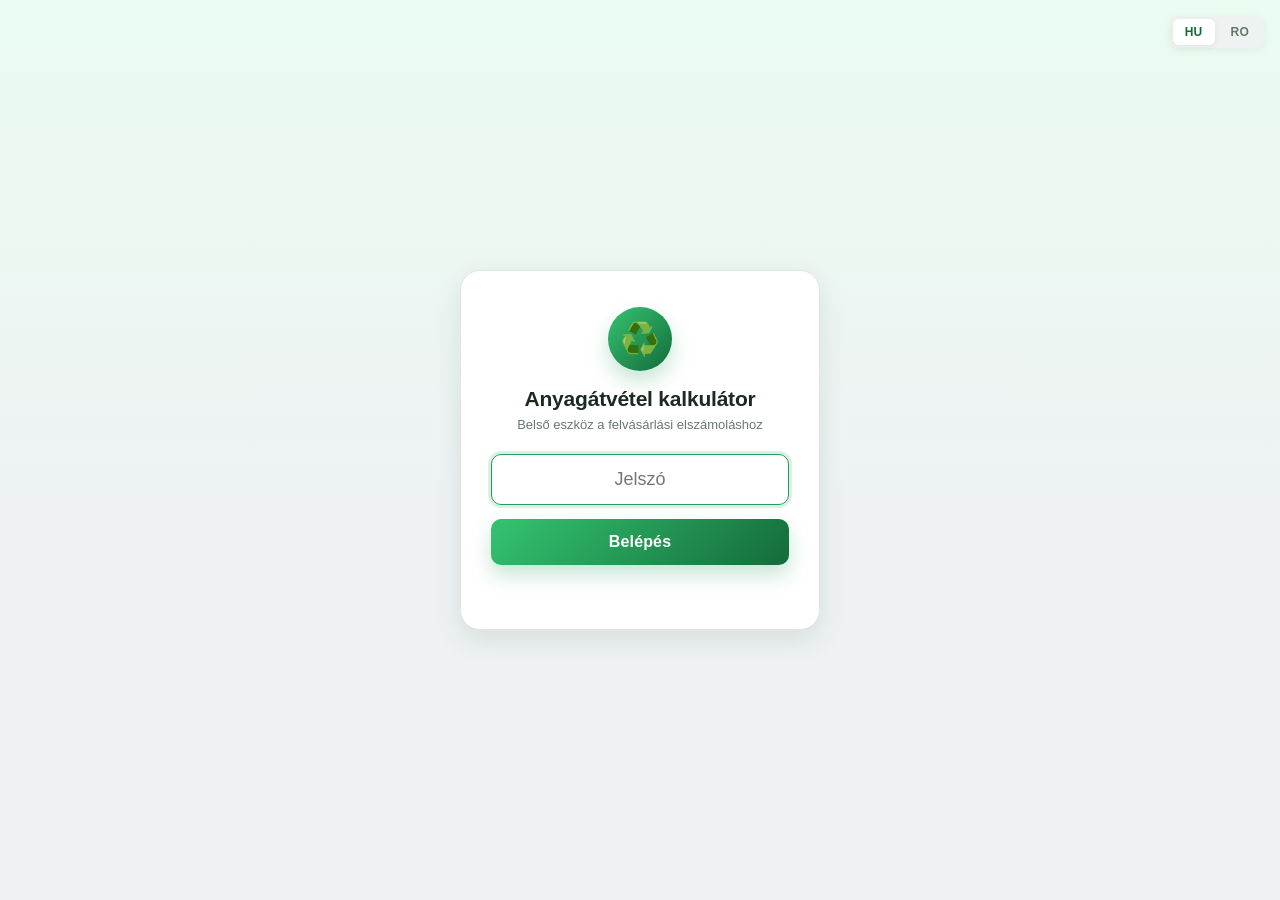
<file: index.html>
<!DOCTYPE html>
<html lang="hu">
<head>
<meta charset="UTF-8">
<meta name="viewport" content="width=device-width, initial-scale=1.0">
<title>Anyagátvétel kalkulátor</title>
<link rel="icon" href="data:image/svg+xml,%3Csvg xmlns='http://www.w3.org/2000/svg' viewBox='0 0 100 100'%3E%3Crect width='100' height='100' rx='24' fill='%2316a34a'/%3E%3Ctext x='50' y='68' font-size='58' text-anchor='middle'%3E%E2%99%BB%EF%B8%8F%3C/text%3E%3C/svg%3E">
<link rel="stylesheet" href="style.css">
</head>
<body>

  <div id="login-screen">
    <div class="lang-switch login-lang-switch">
      <button type="button" data-lang-btn="hu">HU</button>
      <button type="button" data-lang-btn="ro">RO</button>
    </div>
    <div id="login-box">
      <div class="brand-icon" aria-hidden="true">♻️</div>
      <h1 data-i18n="calc_login_title">Anyagátvétel kalkulátor</h1>
      <p class="login-subtitle" data-i18n="calc_login_subtitle">Belső eszköz a felvásárlási elszámoláshoz</p>
      <form id="login-form" autocomplete="off">
        <input type="password" id="password-input" data-i18n-placeholder="login_password_placeholder" placeholder="Jelszó" autofocus>
        <button type="submit" data-i18n="login_button">Belépés</button>
      </form>
      <div id="login-error"></div>
    </div>
  </div>

  <div id="app-screen">
    <header>
      <div class="brand">
        <span class="header-icon" aria-hidden="true">♻️</span>
        <h1 data-i18n="calc_header_title">Anyagátvétel kalkulátor</h1>
      </div>
      <div class="header-actions">
        <div class="lang-switch">
          <button type="button" data-lang-btn="hu">HU</button>
          <button type="button" data-lang-btn="ro">RO</button>
        </div>
        <a class="link-btn" href="settings.html" data-i18n="settings_link">Beállítások</a>
        <button id="logout-btn" type="button" data-i18n="logout_button">Kilépés</button>
      </div>
    </header>

    <div id="materials-warning" class="materials-warning" data-i18n="materials_warning" style="display:none">
      Nem sikerült elérni a legfrissebb árlistát az internetről — alapértelmezett árak jelennek meg, amíg nincs kapcsolat.
    </div>

    <div class="vehicle-card">
      <p class="vehicle-card-title" data-i18n="person_card_title">Személy adatai</p>
      <div class="item-row">
        <div class="field">
          <label data-i18n="person_name_label">Név</label>
          <input type="text" id="person-name" data-i18n-placeholder="person_name_placeholder" placeholder="pl. Kovács János">
        </div>
        <div class="field">
          <label data-i18n="person_cnp_label">CNP</label>
          <input type="text" id="person-cnp" inputmode="numeric" maxlength="13" data-i18n-placeholder="person_cnp_placeholder" placeholder="1234567890123">
          <span id="person-cnp-error" class="field-error" data-i18n="person_cnp_error">A CNP-nek pontosan 13 számjegyből kell állnia.</span>
        </div>
      </div>
      <div class="item-row">
        <div class="field">
          <label data-i18n="person_locality_label">Település</label>
          <input type="text" id="person-locality" data-i18n-placeholder="person_locality_placeholder" placeholder="pl. Csíkszereda">
        </div>
        <div class="field">
          <label data-i18n="person_street_label">Utca</label>
          <input type="text" id="person-street" data-i18n-placeholder="person_street_placeholder" placeholder="pl. Fő utca">
        </div>
      </div>
      <div class="item-row">
        <div class="field">
          <label data-i18n="person_nr_label">Házszám</label>
          <input type="text" id="person-nr" data-i18n-placeholder="person_nr_placeholder" placeholder="pl. 12">
        </div>
        <div class="field">
          <label data-i18n="person_bloc_label">Tömbház (opcionális)</label>
          <input type="text" id="person-bloc" data-i18n-placeholder="person_bloc_placeholder" placeholder="pl. A2">
        </div>
        <div class="field">
          <label data-i18n="person_scara_label">Lépcsőház (opcionális)</label>
          <input type="text" id="person-scara" data-i18n-placeholder="person_scara_placeholder" placeholder="pl. 1">
        </div>
        <div class="field">
          <label data-i18n="person_ap_label">Lakás (opcionális)</label>
          <input type="text" id="person-ap" data-i18n-placeholder="person_ap_placeholder" placeholder="pl. 5">
        </div>
      </div>
      <div class="item-row">
        <div class="field">
          <label data-i18n="person_id_label">Igazolvány sorozat és szám</label>
          <input type="text" id="person-id" data-i18n-placeholder="person_id_placeholder" placeholder="pl. HR 123456">
        </div>
        <div class="field">
          <label data-i18n="person_issued_by_label">Kiállító hatóság (SPCLEP)</label>
          <input type="text" id="person-issued-by" data-i18n-placeholder="person_issued_by_placeholder" placeholder="pl. Miercurea Ciuc">
        </div>
      </div>
    </div>

    <div class="vehicle-card">
      <p class="vehicle-card-title" data-i18n="declaration_card_title">Nyilatkozat az anyag eredetéről</p>
      <div class="declaration-options">
        <label class="declaration-option">
          <input type="radio" name="declaration-source" id="declaration-own" value="a" checked>
          <span data-i18n="declaration_option_a">a) saját háztartásból</span>
        </label>
        <label class="declaration-option">
          <input type="radio" name="declaration-source" id="declaration-other" value="b">
          <span data-i18n="declaration_option_b">b) egyéb forrásból</span>
        </label>
      </div>
    </div>

    <div class="vehicle-card">
      <p class="vehicle-card-title" data-i18n="vehicle_card_title">Jármű adatai</p>
      <div class="item-row">
        <div class="field">
          <label data-i18n="vehicle_make_label">Autó márkája</label>
          <input type="text" id="vehicle-make" data-i18n-placeholder="vehicle_make_placeholder" placeholder="pl. Volkswagen">
        </div>
        <div class="field">
          <label data-i18n="vehicle_plate_label">Rendszám</label>
          <input type="text" id="vehicle-plate" data-i18n-placeholder="vehicle_plate_placeholder" placeholder="pl. HR12ABC">
        </div>
      </div>
    </div>

    <div id="items-list"></div>
    <div id="empty-hint" class="empty-hint" data-i18n="empty_hint">Nincs még tétel. Adj hozzá egyet lent.</div>
    <button id="add-row-btn" type="button" data-i18n="add_item_button">+ Új tétel</button>

    <div class="purchases-card">
      <p class="vehicle-card-title" data-i18n="purchases_section_title">Vásárolt termékek (levonás az összegből)</p>
      <div id="purchases-list"></div>
      <button id="add-purchase-btn" type="button" data-i18n="add_purchase_button">+ Új vásárolt termék</button>
    </div>

    <div id="total-card">
      <div class="total-breakdown" id="total-breakdown" style="display:none">
        <div class="total-breakdown-row">
          <span data-i18n="total_materials_label">Anyagok összesen</span>
          <span id="materials-total-value">0,00 RON</span>
        </div>
        <div class="total-breakdown-row">
          <span data-i18n="total_purchases_label">Levonás (vásárolt termékek)</span>
          <span id="purchases-total-value">-0,00 RON</span>
        </div>
      </div>
      <div class="total-main-row">
        <span class="label" data-i18n="total_label">Fizetendő összesen</span>
        <span class="value" id="total-value">0,00 RON</span>
      </div>
    </div>
    <div id="total-fondmediu-note" class="total-fondmediu-note" data-i18n="receipt_fondmediu_note">(az árban benne van a -10% fond mediu)</div>

    <button id="print-btn" type="button" data-i18n="print_button">🖨️ Elismervény nyomtatása (nem hivatalos)</button>
    <button id="official-print-btn" type="button" data-i18n="official_print_button">📋 Hivatalos nyomtatvány (Adeverință)</button>
    <button id="reset-btn" type="button" data-i18n="reset_button">Új kliens (mindent töröl)</button>
  </div>

  <div id="print-area" class="print-only"></div>

<script src="config.js"></script>
<script src="app.js"></script>
</body>
</html>
</file>
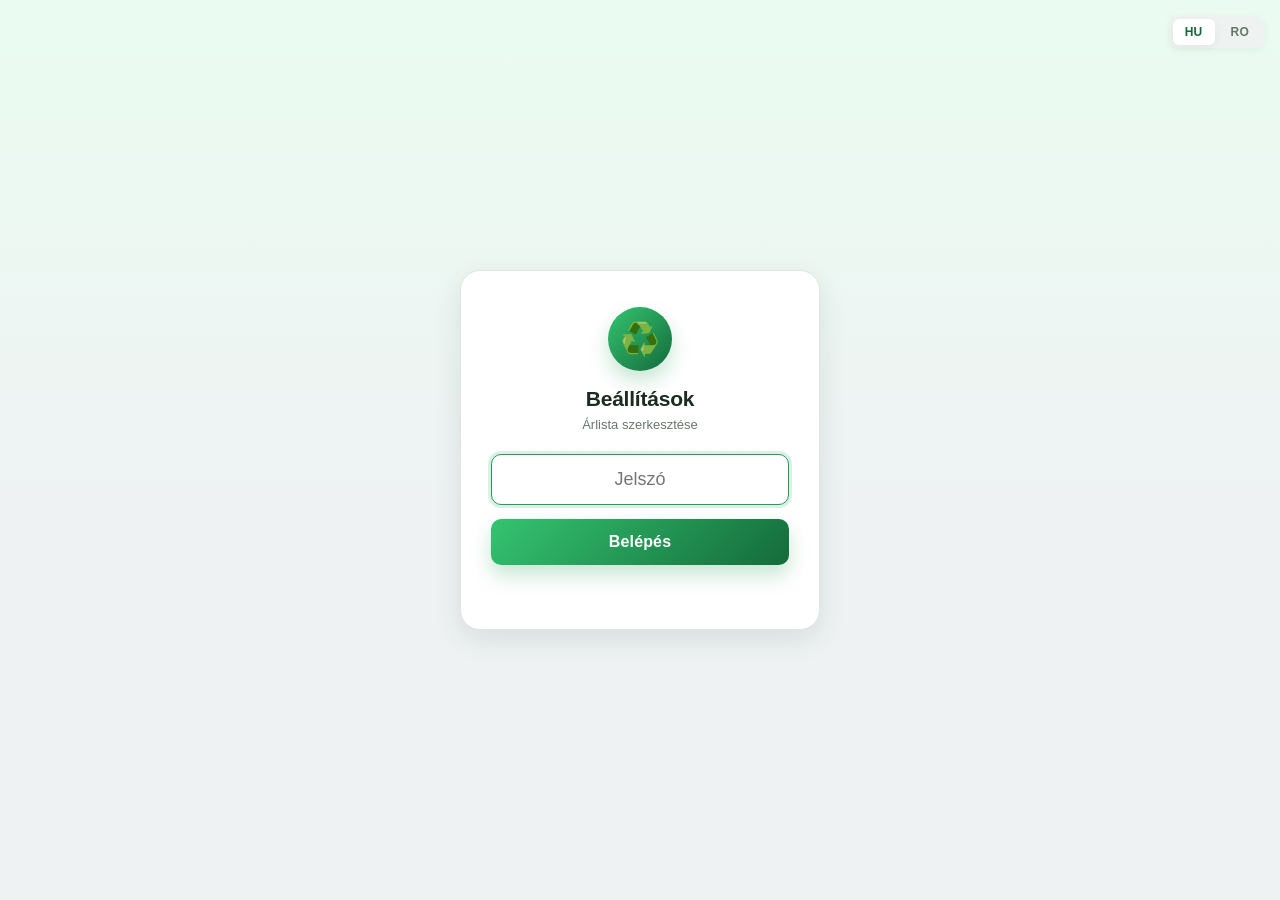
<file: settings.html>
<!DOCTYPE html>
<html lang="hu">
<head>
<meta charset="UTF-8">
<meta name="viewport" content="width=device-width, initial-scale=1.0">
<title>Beállítások – Árlista</title>
<link rel="icon" href="data:image/svg+xml,%3Csvg xmlns='http://www.w3.org/2000/svg' viewBox='0 0 100 100'%3E%3Crect width='100' height='100' rx='24' fill='%2316a34a'/%3E%3Ctext x='50' y='68' font-size='58' text-anchor='middle'%3E%E2%99%BB%EF%B8%8F%3C/text%3E%3C/svg%3E">
<link rel="stylesheet" href="style.css">
</head>
<body>

  <div id="login-screen">
    <div class="lang-switch login-lang-switch">
      <button type="button" data-lang-btn="hu">HU</button>
      <button type="button" data-lang-btn="ro">RO</button>
    </div>
    <div id="login-box">
      <div class="brand-icon" aria-hidden="true">♻️</div>
      <h1 data-i18n="settings_login_title">Beállítások</h1>
      <p class="login-subtitle" data-i18n="settings_login_subtitle">Árlista szerkesztése</p>
      <form id="login-form" autocomplete="off">
        <input type="password" id="password-input" data-i18n-placeholder="login_password_placeholder" placeholder="Jelszó" autofocus>
        <button type="submit" data-i18n="login_button">Belépés</button>
      </form>
      <div id="login-error"></div>
    </div>
  </div>

  <div id="settings-screen">
    <header>
      <div class="brand">
        <span class="header-icon" aria-hidden="true">♻️</span>
        <h1 data-i18n="settings_header_title">Árlista beállítások</h1>
      </div>
      <div class="header-actions">
        <div class="lang-switch">
          <button type="button" data-lang-btn="hu">HU</button>
          <button type="button" data-lang-btn="ro">RO</button>
        </div>
        <a class="link-btn" href="index.html" data-i18n="back_to_calc">Vissza a kalkulátorhoz</a>
      </div>
    </header>

    <p class="settings-desc" data-i18n-html="settings_desc_html">
      Amit itt módosítasz, azt minden eszközön (telefonon, gépen, tableten) automatikusan látni
      fogjátok, külön beállítás nélkül. Az árlista <strong>megnézése</strong> bárhonnan működik,
      jelszó és egyéb beállítás nélkül. A módosítások <strong>elmentéséhez</strong> viszont egyszer
      be kell állítanod egy hozzáférési kulcsot — ezt lent, lépésről lépésre megtalálod. Mentés
      után néhány percen belül mindenhol az új árak jelennek meg.
    </p>

    <div id="materials-card">
      <div class="materials-header-row">
        <span data-i18n="materials_header_name">Anyag megnevezése (RO)</span>
        <span data-i18n="materials_header_name_hu">Magyar név (opcionális)</span>
        <span data-i18n="materials_header_price">Egységár (RON/kg)</span>
        <span data-i18n="materials_header_price_clean">Extra ár (opcionális, RON/kg)</span>
        <span></span>
      </div>
      <div id="materials-list"></div>
      <button id="add-material-btn" type="button" data-i18n="add_material_button">+ Új anyag</button>
    </div>

    <div class="settings-actions">
      <button id="refresh-btn" type="button" data-i18n="refresh_button">🔄 Legfrissebb betöltése</button>
      <button id="reset-defaults-btn" type="button" data-i18n="reset_defaults_button">Alapértelmezett árak betöltése</button>
    </div>

    <div id="github-token-card">
      <p class="vehicle-card-title" data-i18n="github_token_title">Hozzáférési kulcs a mentéshez</p>
      <div class="field">
        <label data-i18n="github_token_label">Hozzáférési kulcs</label>
        <input type="password" id="github-token-input" placeholder="github_pat_..." autocomplete="off">
      </div>
      <label class="remember-token-label">
        <input type="checkbox" id="remember-token-checkbox">
        <span data-i18n="remember_token_label">Emlékezzen a kulcsra ezen az eszközön</span>
      </label>
      <div class="token-hint" data-i18n-html="token_hint_html">
        Írd be ide fent a kódot, és ha bepipálod, hogy „Emlékezzen a kulcsra ezen az eszközön”, legközelebb ezen a gépen/telefonon
        nem kell újra beírnod
      </div>
    </div>

    <button id="save-btn" type="button" data-i18n="save_button_github">Mentés GitHub-ra</button>

    <div id="save-status"></div>
  </div>

<script src="config.js"></script>
<script src="settings.js"></script>
</body>
</html>
</file>
<file: style.css>
:root {
  --bg-top: #eafcf1;
  --bg-bottom: #eef2f3;
  --card: #ffffff;
  --border: #e0e7e2;
  --text: #1c2b22;
  --muted: #66786e;
  --accent: #1f9d55;
  --accent-light: #34c471;
  --accent-dark: #146b3a;
  --danger: #c0392b;
  --danger-bg: #fdecea;
  --shadow-sm: 0 2px 8px rgba(20, 60, 35, 0.06);
  --shadow-md: 0 10px 28px rgba(20, 60, 35, 0.10);
  --shadow-glow: 0 10px 20px rgba(31, 157, 85, 0.25);
}
* { box-sizing: border-box; }
body {
  margin: 0;
  font-family: -apple-system, "Segoe UI", Roboto, Arial, sans-serif;
  background: linear-gradient(180deg, var(--bg-top) 0%, var(--bg-bottom) 55%);
  background-attachment: fixed;
  color: var(--text);
  min-height: 100vh;
  -webkit-font-smoothing: antialiased;
}

/* ---------- Brand / icon badges ---------- */
.brand {
  display: flex;
  align-items: center;
  gap: 12px;
}
.brand-icon, .header-icon {
  flex: 0 0 auto;
  display: flex;
  align-items: center;
  justify-content: center;
  border-radius: 50%;
  background: linear-gradient(135deg, var(--accent-light), var(--accent-dark));
  box-shadow: var(--shadow-glow);
  line-height: 1;
}
.brand-icon {
  width: 64px;
  height: 64px;
  font-size: 32px;
  margin: 0 auto 16px;
}
.header-icon {
  width: 42px;
  height: 42px;
  font-size: 20px;
}

/* ---------- Login screen ---------- */
#login-screen {
  min-height: 100vh;
  display: flex;
  align-items: center;
  justify-content: center;
  padding: 24px;
}
#login-box {
  background: var(--card);
  border: 1px solid var(--border);
  border-radius: 20px;
  padding: 36px 30px 32px;
  width: 100%;
  max-width: 360px;
  text-align: center;
  box-shadow: var(--shadow-md);
}
#login-box h1 {
  font-size: 21px;
  margin: 0 0 6px;
  letter-spacing: -0.01em;
}
.login-subtitle {
  font-size: 13px;
  color: var(--muted);
  margin: 0 0 22px;
}
#login-box input {
  width: 100%;
  padding: 14px;
  font-size: 18px;
  border: 1px solid var(--border);
  border-radius: 10px;
  margin-bottom: 14px;
  text-align: center;
  background: #fafcfb;
  transition: border-color .15s, box-shadow .15s;
}
#login-box input:focus {
  outline: none;
  border-color: var(--accent);
  box-shadow: 0 0 0 3px rgba(31, 157, 85, 0.15);
  background: #fff;
}
#login-box button {
  width: 100%;
  padding: 14px;
  font-size: 16px;
  font-weight: 700;
  letter-spacing: 0.01em;
  border: none;
  border-radius: 10px;
  background: linear-gradient(135deg, var(--accent-light), var(--accent-dark));
  color: #fff;
  cursor: pointer;
  box-shadow: var(--shadow-glow);
  transition: transform .1s ease, box-shadow .15s ease;
}
#login-box button:hover { box-shadow: 0 12px 22px rgba(31, 157, 85, 0.32); }
#login-box button:active { transform: translateY(1px) scale(0.99); }
#login-error {
  color: var(--danger);
  font-size: 14px;
  min-height: 20px;
  margin-top: 12px;
  font-weight: 600;
}

/* ---------- Nyelvváltó (HU / RO) ---------- */
.lang-switch {
  display: flex;
  gap: 4px;
  background: #eef2f0;
  border-radius: 8px;
  padding: 3px;
  flex: 0 0 auto;
}
.lang-switch button {
  border: none;
  background: transparent;
  padding: 6px 12px;
  font-size: 12px;
  font-weight: 700;
  letter-spacing: 0.02em;
  border-radius: 6px;
  color: var(--muted);
  cursor: pointer;
  transition: background .15s, color .15s;
}
.lang-switch button:hover { color: var(--text); }
.lang-switch button.active {
  background: var(--card);
  color: var(--accent-dark);
  box-shadow: var(--shadow-sm);
}
.login-lang-switch {
  position: fixed;
  top: 16px;
  right: 16px;
  margin: 0;
  width: fit-content;
  z-index: 10;
  box-shadow: var(--shadow-sm);
}

/* ---------- Shared app / settings layout ---------- */
#app-screen, #settings-screen {
  display: none;
  padding: 20px 16px 40px;
  max-width: 720px;
  margin: 0 auto;
}
header {
  display: flex;
  align-items: center;
  justify-content: space-between;
  margin-bottom: 20px;
  flex-wrap: wrap;
  gap: 12px;
}
header h1 {
  font-size: 20px;
  margin: 0;
  letter-spacing: -0.01em;
}
.header-actions {
  display: flex;
  align-items: center;
  gap: 10px;
  flex-wrap: wrap;
}
.link-btn {
  display: inline-flex;
  align-items: center;
  text-decoration: none;
  border: 1px solid var(--border);
  border-radius: 10px;
  padding: 9px 15px;
  font-size: 14px;
  font-weight: 600;
  color: var(--accent-dark);
  background: #fff;
  box-shadow: var(--shadow-sm);
  transition: background .15s, transform .1s;
}
.link-btn:hover { background: #f2fbf5; }
.link-btn:active { transform: translateY(1px); }
#logout-btn {
  background: #fff;
  border: 1px solid var(--border);
  border-radius: 10px;
  padding: 9px 15px;
  font-size: 14px;
  font-weight: 600;
  color: var(--muted);
  cursor: pointer;
  box-shadow: var(--shadow-sm);
  transition: background .15s, transform .1s;
}
#logout-btn:hover { background: #f7f7f7; }
#logout-btn:active { transform: translateY(1px); }

/* ---------- Item cards (kalkulátor tételek) ---------- */
#items-list {
  display: flex;
  flex-direction: column;
  gap: 14px;
  margin-bottom: 16px;
}
.item-card {
  background: var(--card);
  border: 1px solid var(--border);
  border-left: 4px solid var(--accent-light);
  border-radius: 16px;
  padding: 16px 18px;
  box-shadow: var(--shadow-sm);
  transition: box-shadow .15s;
}
.item-card:hover { box-shadow: var(--shadow-md); }
.item-row {
  display: flex;
  gap: 12px;
  flex-wrap: wrap;
  margin-bottom: 12px;
}
.item-row:last-child { margin-bottom: 0; }
.item-row-top { align-items: flex-end; }

.field {
  flex: 1;
  min-width: 150px;
  display: flex;
  flex-direction: column;
  gap: 5px;
}
.field label {
  font-size: 12px;
  color: var(--muted);
  font-weight: 700;
  text-transform: uppercase;
  letter-spacing: 0.03em;
}

select, .kg-input, .kg-loaded-input, .kg-empty-input, .purchase-price-input, .purchase-qty-input {
  width: 100%;
  padding: 11px 10px;
  font-size: 16px;
  border: 1px solid var(--border);
  border-radius: 10px;
  background: #fafcfb;
  color: var(--text);
  transition: border-color .15s, box-shadow .15s;
}
select {
  text-overflow: ellipsis;
  overflow: hidden;
  white-space: nowrap;
}
select:focus, .kg-input:focus, .kg-loaded-input:focus, .kg-empty-input:focus, .purchase-price-input:focus, .purchase-qty-input:focus {
  outline: none;
  border-color: var(--accent);
  box-shadow: 0 0 0 3px rgba(31, 157, 85, 0.15);
  background: #fff;
}
.kg-input, .kg-loaded-input, .kg-empty-input, .purchase-price-input, .purchase-qty-input { text-align: left; }

.item-summary {
  padding-top: 12px;
  border-top: 1px dashed var(--border);
  font-size: 14px;
  gap: 8px 18px;
  color: var(--muted);
}
.item-summary strong {
  font-variant-numeric: tabular-nums;
  color: var(--text);
}

.remove-btn, .remove-material-btn {
  background: var(--danger-bg);
  color: var(--danger);
  border: none;
  border-radius: 10px;
  width: 38px;
  height: 38px;
  font-size: 18px;
  line-height: 1;
  cursor: pointer;
  flex: 0 0 auto;
  transition: background .15s, transform .1s;
}
.remove-btn:hover, .remove-material-btn:hover { background: #fbdedb; }
.remove-btn:active, .remove-material-btn:active { transform: scale(0.95); }

#add-row-btn, #add-material-btn, #add-purchase-btn {
  margin-top: 2px;
  width: 100%;
  padding: 15px;
  font-size: 15px;
  font-weight: 700;
  border: 1.5px dashed var(--accent);
  border-radius: 12px;
  background: #eef9f1;
  color: var(--accent-dark);
  cursor: pointer;
  transition: background .15s, transform .1s;
}
#add-row-btn:hover, #add-material-btn:hover, #add-purchase-btn:hover { background: #e2f5e7; }
#add-row-btn:active, #add-material-btn:active, #add-purchase-btn:active { transform: translateY(1px); }

#total-card {
  background: linear-gradient(135deg, var(--accent-light), var(--accent-dark));
  color: #fff;
  border-radius: 18px;
  padding: 22px 24px;
  display: flex;
  flex-direction: column;
  gap: 10px;
  margin: 18px 0;
  box-shadow: var(--shadow-glow);
}
.total-main-row {
  display: flex;
  align-items: center;
  justify-content: space-between;
  gap: 12px;
  flex-wrap: wrap;
}
#total-card .label {
  font-size: 14px;
  opacity: 0.9;
  font-weight: 600;
  text-transform: uppercase;
  letter-spacing: 0.04em;
}
#total-card .value {
  font-size: 30px;
  font-weight: 800;
  font-variant-numeric: tabular-nums;
}
.total-breakdown {
  font-size: 13px;
  padding-bottom: 10px;
  border-bottom: 1px solid rgba(255, 255, 255, 0.3);
}
.total-breakdown-row {
  display: flex;
  justify-content: space-between;
  gap: 12px;
  opacity: 0.92;
  margin-bottom: 4px;
  font-variant-numeric: tabular-nums;
}
.total-breakdown-row:last-child { margin-bottom: 0; }
.total-fondmediu-note {
  font-size: 12px;
  color: var(--muted);
  text-align: right;
  margin: -10px 0 18px;
}

#reset-btn {
  width: 100%;
  padding: 15px;
  font-size: 15px;
  font-weight: 700;
  border: 1px solid var(--border);
  border-radius: 12px;
  background: #fff;
  color: var(--text);
  cursor: pointer;
  box-shadow: var(--shadow-sm);
  transition: background .15s, transform .1s;
}
#reset-btn:hover { background: #f7f7f7; }
#reset-btn:active { transform: translateY(1px); }

.empty-hint {
  text-align: center;
  color: var(--muted);
  padding: 24px 0;
  font-size: 14px;
  background: var(--card);
  border: 1.5px dashed var(--border);
  border-radius: 16px;
  margin-bottom: 16px;
}

/* ---------- Settings page ---------- */
.settings-desc {
  background: var(--card);
  border: 1px solid var(--border);
  border-radius: 14px;
  padding: 16px 18px;
  font-size: 14px;
  color: var(--muted);
  line-height: 1.55;
  margin-bottom: 18px;
  box-shadow: var(--shadow-sm);
}

#materials-card {
  background: var(--card);
  border: 1px solid var(--border);
  border-radius: 16px;
  padding: 18px;
  margin-bottom: 18px;
  box-shadow: var(--shadow-sm);
}

.materials-header-row, .material-row {
  display: grid;
  grid-template-columns: 1fr 1fr 100px 100px 40px;
  gap: 10px;
  align-items: center;
}
.materials-header-row {
  font-size: 12px;
  color: var(--muted);
  font-weight: 700;
  text-transform: uppercase;
  letter-spacing: 0.03em;
  padding: 0 4px 10px;
  border-bottom: 2px solid var(--border);
  margin-bottom: 10px;
}
.material-row {
  padding: 7px 4px;
  border-bottom: 1px solid var(--border);
  margin-bottom: 8px;
}
.material-row:last-of-type { border-bottom: none; margin-bottom: 0; }

.material-name-input, .material-name-hu-input, .material-price-input, .material-price-extra-input {
  width: 100%;
  padding: 11px 10px;
  font-size: 15px;
  border: 1px solid var(--border);
  border-radius: 10px;
  background: #fafcfb;
  transition: border-color .15s, box-shadow .15s;
}
.material-name-input:focus, .material-name-hu-input:focus, .material-price-input:focus, .material-price-extra-input:focus {
  outline: none;
  border-color: var(--accent);
  box-shadow: 0 0 0 3px rgba(31, 157, 85, 0.15);
  background: #fff;
}
.material-price-input, .material-price-extra-input { text-align: right; }

.settings-actions {
  display: flex;
  gap: 12px;
  flex-wrap: wrap;
  margin-bottom: 12px;
}
#save-btn {
  width: 100%;
  padding: 15px;
  margin-bottom: 12px;
  font-size: 16px;
  font-weight: 700;
  border: none;
  border-radius: 12px;
  background: linear-gradient(135deg, var(--accent-light), var(--accent-dark));
  color: #fff;
  cursor: pointer;
  box-shadow: var(--shadow-glow);
  transition: transform .1s;
}
#save-btn:active { transform: translateY(1px); }
#reset-defaults-btn {
  flex: 1;
  min-width: 140px;
  padding: 15px;
  font-size: 14px;
  font-weight: 700;
  border: 1px solid var(--border);
  border-radius: 12px;
  background: #fff;
  color: var(--danger);
  cursor: pointer;
  box-shadow: var(--shadow-sm);
  transition: background .15s, transform .1s;
}
#reset-defaults-btn:hover { background: #fdf3f2; }
#reset-defaults-btn:active { transform: translateY(1px); }
#save-status {
  text-align: center;
  font-size: 14px;
  font-weight: 600;
  min-height: 20px;
}

/* ---------- Vehicle info card (nyomtatáshoz) ---------- */
.vehicle-card {
  background: var(--card);
  border: 1px solid var(--border);
  border-radius: 16px;
  padding: 16px 18px;
  margin-bottom: 16px;
  box-shadow: var(--shadow-sm);
}
.vehicle-card .item-row { margin-bottom: 16px; }
.vehicle-card .item-row:last-child { margin-bottom: 0; }
.vehicle-card-title {
  font-size: 12px;
  font-weight: 700;
  text-transform: uppercase;
  letter-spacing: 0.03em;
  color: var(--muted);
  margin: 0 0 12px;
}
#vehicle-make, #vehicle-plate, #person-name, #person-cnp,
#person-locality, #person-street, #person-nr, #person-bloc,
#person-scara, #person-ap, #person-id, #person-issued-by {
  width: 100%;
  padding: 11px 10px;
  font-size: 16px;
  border: 1px solid var(--border);
  border-radius: 10px;
  background: #fafcfb;
  color: var(--text);
  transition: border-color .15s, box-shadow .15s;
}
#vehicle-make:focus, #vehicle-plate:focus, #person-name:focus, #person-cnp:focus,
#person-locality:focus, #person-street:focus, #person-nr:focus, #person-bloc:focus,
#person-scara:focus, #person-ap:focus, #person-id:focus, #person-issued-by:focus {
  outline: none;
  border-color: var(--accent);
  box-shadow: 0 0 0 3px rgba(31, 157, 85, 0.15);
  background: #fff;
}
#person-cnp.field-invalid {
  border-color: var(--danger);
  background: var(--danger-bg);
}
#person-cnp.field-invalid:focus {
  box-shadow: 0 0 0 3px rgba(192, 57, 43, 0.15);
}
.field-error {
  display: none;
  color: var(--danger);
  font-size: 12px;
  font-weight: 600;
  margin-top: 4px;
}
.field-error.visible { display: block; }

/* ---------- Purchased goods (levonás az összegből) ---------- */
.purchases-card {
  background: var(--card);
  border: 1px solid var(--border);
  border-radius: 16px;
  padding: 16px 18px;
  margin-bottom: 16px;
  box-shadow: var(--shadow-sm);
}
#purchases-list {
  display: flex;
  flex-direction: column;
  gap: 12px;
  margin-bottom: 12px;
}
#purchases-list:empty { margin-bottom: 0; }
.purchase-row .item-row { margin-bottom: 0; }
.purchase-row .purchase-summary {
  padding-top: 10px;
  margin-top: 10px;
  border-top: 1px dashed var(--border);
  font-size: 13px;
  color: var(--muted);
}
.purchase-row .purchase-summary strong {
  font-variant-numeric: tabular-nums;
  color: var(--text);
}
.purchase-name-input {
  width: 100%;
  padding: 11px 10px;
  font-size: 16px;
  border: 1px solid var(--border);
  border-radius: 10px;
  background: #fafcfb;
  color: var(--text);
  transition: border-color .15s, box-shadow .15s;
}
.purchase-name-input:focus {
  outline: none;
  border-color: var(--accent);
  box-shadow: 0 0 0 3px rgba(31, 157, 85, 0.15);
  background: #fff;
}

/* ---------- Materials warning banner (offline / fetch fail) ---------- */
.materials-warning {
  background: #fff8e6;
  border: 1px solid #f0d9a0;
  color: #8a6116;
  border-radius: 12px;
  padding: 12px 16px;
  font-size: 13px;
  line-height: 1.4;
  margin-bottom: 16px;
}

/* ---------- GitHub token card (settings.html) ---------- */
#github-token-card {
  background: var(--card);
  border: 1px solid var(--border);
  border-radius: 16px;
  padding: 16px 18px;
  margin-bottom: 16px;
  box-shadow: var(--shadow-sm);
}
#github-token-card .field { margin-bottom: 10px; }
#github-token-input {
  width: 100%;
  padding: 11px 10px;
  font-size: 15px;
  border: 1px solid var(--border);
  border-radius: 10px;
  background: #fafcfb;
  color: var(--text);
  transition: border-color .15s, box-shadow .15s;
}
#github-token-input:focus {
  outline: none;
  border-color: var(--accent);
  box-shadow: 0 0 0 3px rgba(31, 157, 85, 0.15);
  background: #fff;
}
.remember-token-label {
  display: flex;
  align-items: center;
  gap: 8px;
  font-size: 13px;
  color: var(--muted);
  margin-bottom: 12px;
  cursor: pointer;
}
.remember-token-label input[type="checkbox"] {
  width: 16px;
  height: 16px;
  accent-color: var(--accent);
  cursor: pointer;
}
.token-hint {
  font-size: 12px;
  color: var(--muted);
  line-height: 1.5;
  margin: 0;
}
.token-hint code {
  background: #f0f2f0;
  padding: 1px 5px;
  border-radius: 4px;
  font-size: 11.5px;
}

#refresh-btn {
  flex: 1;
  min-width: 140px;
  padding: 14px;
  font-size: 14px;
  font-weight: 700;
  border: 1px solid var(--border);
  border-radius: 12px;
  background: #fff;
  color: var(--accent-dark);
  cursor: pointer;
  box-shadow: var(--shadow-sm);
  transition: background .15s, transform .1s;
}
#refresh-btn:hover { background: #f2fbf5; }
#refresh-btn:active { transform: translateY(1px); }

/* ---------- Nyomtatás gomb ---------- */
#print-btn {
  width: 100%;
  padding: 15px;
  font-size: 15px;
  font-weight: 700;
  border: 1px solid var(--border);
  border-radius: 12px;
  background: #fff;
  color: var(--accent-dark);
  cursor: pointer;
  box-shadow: var(--shadow-sm);
  margin-bottom: 10px;
  transition: background .15s, transform .1s;
}
#print-btn:hover { background: #f2fbf5; }
#print-btn:active { transform: translateY(1px); }

#official-print-btn {
  width: 100%;
  padding: 15px;
  font-size: 15px;
  font-weight: 700;
  border: 1px solid var(--accent-dark);
  border-radius: 12px;
  background: var(--accent-dark);
  color: #fff;
  cursor: pointer;
  box-shadow: var(--shadow-sm);
  margin-bottom: 10px;
  transition: background .15s, transform .1s;
}
#official-print-btn:hover { background: #0f5a30; }
#official-print-btn:active { transform: translateY(1px); }

/* ---------- Nyilatkozat (a/b forrás választó) ---------- */
.declaration-options {
  display: flex;
  gap: 18px;
  flex-wrap: wrap;
}
.declaration-option {
  display: flex;
  align-items: center;
  gap: 8px;
  font-size: 14px;
  color: var(--text);
  cursor: pointer;
}
.declaration-option input[type="radio"] {
  width: 18px;
  height: 18px;
  accent-color: var(--accent);
  cursor: pointer;
}

/* ---------- Nyomtatható elismervény ---------- */
.print-only { display: none; }

@media print {
  body > *:not(#print-area) { display: none !important; }
  #print-area {
    display: block !important;
    width: 100%;
    background: #fff;
  }
  @page { margin: 14mm; }

  .receipt-copy {
    page-break-inside: avoid;
    break-inside: avoid-page;
  }
  #print-area:not(.print-split-half) .receipt-copy + .receipt-copy {
    margin-top: 22px;
    padding-top: 22px;
    border-top: 1px dashed #999;
  }
  #print-area.print-split-half {
    display: flex !important;
    flex-direction: column;
    height: 269mm;
  }
  #print-area.print-split-half .receipt-copy {
    flex: 0 0 134.5mm;
    display: flex;
    align-items: center;
    justify-content: center;
    overflow: hidden;
  }
  #print-area.print-split-half .receipt-copy:first-child {
    border-bottom: 1px dashed #999;
  }
  #print-area.print-split-half .receipt {
    width: 100%;
  }
}

.receipt {
  font-family: -apple-system, "Segoe UI", Roboto, Arial, sans-serif;
  color: #111;
  max-width: 640px;
  margin: 0 auto;
  padding: 8px;
}
.receipt-logo {
  display: flex;
  align-items: center;
  gap: 10px;
  margin-bottom: 10px;
  padding-bottom: 12px;
  border-bottom: 2px solid #111;
}
.receipt-logo-icon { font-size: 30px; line-height: 1; }
.receipt-logo-text {
  font-size: 21px;
  font-weight: 800;
  letter-spacing: 0.02em;
  color: #111;
}
.receipt-subtitle {
  font-size: 12px;
  font-weight: 700;
  text-transform: uppercase;
  letter-spacing: 0.08em;
  color: #555;
  margin: 0 0 14px;
}
.receipt h2 { margin: 0 0 10px; font-size: 20px; }
.receipt .receipt-disclaimer {
  font-size: 11px;
  color: #444;
  border: 1px solid #999;
  border-radius: 6px;
  padding: 8px 10px;
  margin-bottom: 16px;
  line-height: 1.4;
}
.receipt .receipt-meta { font-size: 13px; margin-bottom: 16px; }
.receipt .receipt-meta div { margin-bottom: 3px; }
.receipt table {
  width: 100%;
  border-collapse: collapse;
  margin-bottom: 16px;
  font-size: 12.5px;
}
.receipt th, .receipt td {
  border: 1px solid #999;
  padding: 6px 8px;
  text-align: left;
}
.receipt th { background: #f0f0f0; }
.receipt td.num, .receipt th.num {
  text-align: right;
  font-variant-numeric: tabular-nums;
}
.receipt .receipt-purchases-title {
  font-size: 12px;
  font-weight: 700;
  text-transform: uppercase;
  letter-spacing: 0.04em;
  color: #555;
  margin: 0 0 8px;
}
.receipt .receipt-breakdown {
  font-size: 12.5px;
  color: #444;
  margin-bottom: 8px;
}
.receipt .receipt-breakdown div {
  display: flex;
  justify-content: space-between;
  gap: 12px;
  margin-bottom: 2px;
  font-variant-numeric: tabular-nums;
}
.receipt .receipt-total {
  text-align: right;
  font-size: 16px;
  font-weight: 800;
  margin-bottom: 4px;
}
.receipt .receipt-fondmediu-note {
  text-align: right;
  font-size: 10.5px;
  color: #666;
  margin-bottom: 30px;
}
.receipt .receipt-signatures {
  display: flex;
  justify-content: space-between;
  gap: 24px;
  margin-top: 30px;
  font-size: 12px;
}
.receipt .sig-line {
  flex: 1;
  border-top: 1px solid #333;
  padding-top: 4px;
  text-align: center;
  color: #333;
}

/* ---------- Hivatalos "Adeverință" nyomtatvány ---------- */
.official-form {
  font-family: -apple-system, "Segoe UI", Roboto, Arial, sans-serif;
  color: #111;
  max-width: 720px;
  margin: 0 auto;
  padding: 8px;
  font-size: 12.5px;
  line-height: 1.5;
}
.official-header {
  display: flex;
  justify-content: space-between;
  gap: 16px;
  margin-bottom: 18px;
}
.official-company {
  font-weight: 700;
  font-size: 13px;
}
.official-meta-box {
  font-size: 12.5px;
  text-align: right;
  white-space: nowrap;
}
.official-dotted-blank {
  display: inline-block;
  min-width: 160px;
  border-bottom: 1px dotted #666;
}
.official-dotted-blank-inline {
  min-width: 50px;
  margin-left: 4px;
}
.official-title {
  text-align: center;
  margin: 0 0 18px;
  font-size: 18px;
}
.official-title > span { display: block; font-size: 13px; font-weight: 400; margin-top: 4px; }
.official-body {
  margin: 0 0 16px;
  text-align: justify;
}
.official-form table {
  width: 100%;
  border-collapse: collapse;
  margin-bottom: 6px;
  font-size: 11.5px;
}
.official-form th, .official-form td {
  border: 1px solid #999;
  padding: 5px 7px;
  text-align: left;
}
.official-form td.num, .official-form th.num {
  text-align: right;
  font-variant-numeric: tabular-nums;
}
.official-gestionar {
  text-align: right;
  font-size: 12px;
  margin: 10px 0 18px;
}
.official-paid-line {
  margin: 0 0 20px;
}
.official-declaration p, .official-gdpr p {
  margin: 0 0 8px;
}
.official-gdpr {
  font-size: 10.5px;
  color: #333;
  margin: 16px 0;
  text-align: justify;
}
.official-signatures {
  display: flex;
  justify-content: space-between;
  align-items: flex-end;
  gap: 24px;
  margin-top: 30px;
}
.official-sig-block {
  font-size: 12px;
}
.official-casier {
  min-width: 300px;
  margin-left: 40px;
}
.official-sig-right {
  text-align: right;
  max-width: 320px;
}
.official-sig-line {
  margin-top: 26px;
  border-top: 1px solid #333;
  width: 100%;
}

/* ---------- Responsive: tablet & phone ---------- */
@media (max-width: 640px) {
  #app-screen, #settings-screen { padding: 16px 12px 32px; }
  header h1 { font-size: 18px; }
  .header-icon { width: 36px; height: 36px; font-size: 17px; }

  .field {
    flex: 1 1 100%;
    min-width: 0;
  }
  .item-row-top {
    align-items: stretch;
  }
  .item-row-top .remove-btn {
    align-self: flex-end;
    margin-left: auto;
  }
}

@media (max-width: 480px) {
  #login-box { padding: 30px 22px 26px; border-radius: 18px; }
  .brand-icon { width: 56px; height: 56px; font-size: 28px; }
  #total-card { padding: 18px 20px; }
  #total-card .value { font-size: 25px; }
  .materials-header-row { display: none; }
  .material-row {
    display: flex;
    flex-wrap: wrap;
    gap: 6px;
    align-items: center;
  }
  .material-name-input, .material-name-hu-input { flex: 1 1 100%; }
  .material-price-input, .material-price-extra-input { flex: 1 1 auto; min-width: 90px; }
  .remove-material-btn { flex: 0 0 auto; }
  .material-name-input, .material-name-hu-input, .material-price-input, .material-price-extra-input { padding: 10px 8px; font-size: 14px; }
  header {
    flex-direction: column;
    align-items: flex-start;
  }
  .header-actions { width: 100%; justify-content: space-between; }
}
</file>
